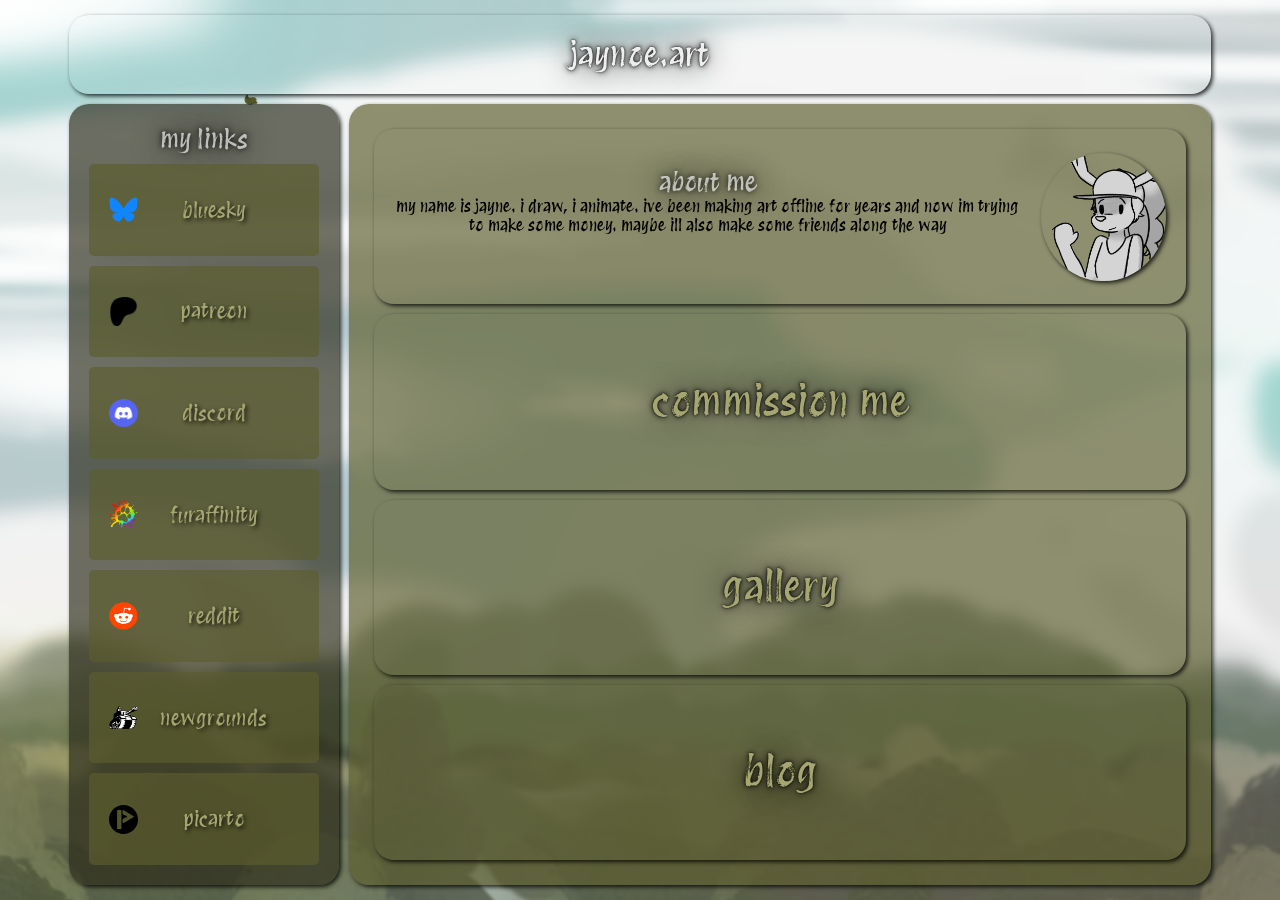
<file: index.html>
<!DOCTYPE html>
<html>
    <head>
        <title>jaynoe's home page</title>
        <link rel="icon" type="image/x-icon" href="logo.png">
        <link rel="stylesheet" href="css/styles.css">
        <link rel="preconnect" href="https://fonts.googleapis.com">
        <link rel="preconnect" href="https://fonts.gstatic.com" crossorigin>
        <link href="https://fonts.googleapis.com/css2?family=Protest+Revolution&display=swap" rel="stylesheet">
    </head>
    
    <body>

        <canvas id="bgCanvas"></canvas>

        <header>
            <div>
                <h1> jaynoe.art </h1>
            </div>
        </header>

        <main>
            <div id="left">
                <h2> my links </h2>
                <button class="link-button" onclick="location.href='https://bsky.app/profile/jaynoe.art';">
                    <img src="css/resources/Bluesky_Logo.svg">
                    <a href="https://bsky.app/profile/jaynoe.art">bluesky</a>
                </button>
                <button class="link-button" onclick="location.href='https://www.patreon.com/jaynoedotart';">
                    <img src="css/resources/patreon-logo.png">
                    <a href="https://www.patreon.com/jaynoedotart">patreon</a>
                </button>
                <button class="link-button" onclick="location.href='https://discord.gg/tAfQxc4gR';">
                    <img src="css/resources/discord-logo.png">
                    <a href="https://discord.gg/tAfQxc4gR">discord</a>
                </button>
                <button class="link-button" onclick="location.href='https://www.furaffinity.net/user/jaynoedotart/';">
                    <img src="css/resources/Fur_Affinity_logo.png">
                    <a href="https://www.furaffinity.net/user/jaynoedotart/">furaffinity</a>
                </button>
                <button class="link-button" onclick="location.href='https://www.reddit.com/user/jaynoedotart';">
                    <img src="css/resources/Reddit-Logo.svg">
                    <a href="https://www.reddit.com/user/jaynoedotart">reddit</a>
                </button>
                <button class="link-button" onclick="location.href='https://jaynoedotart.newgrounds.com/';">
                    <img src="css/resources/newgrounds-logo.png">
                    <a href="https://jaynoedotart.newgrounds.com/">newgrounds</a>
                </button>
                <button class="link-button" onclick="location.href='https://www.picarto.tv/jaynoedotart';">
                    <img src="css/resources/picarto-logo.svg">
                    <a href="https://www.picarto.tv/jaynoedotart">picarto</a>
                </button>
            </div>
            <div id="right">
                <div id="aboutDiv">
                    <div id="aboutTextDiv">
                        <h2> about me </h2>
                        <p> 
                            my name is jayne. i draw, i animate. 
                            ive been making art offline for years and now im trying to make some money. 
                            maybe ill also make some friends along the way
                        </p>
                    </div>
                    <img src="css/resources/wave.gif">
                </div>
                
                <div id="commDiv">
                    <a href="https://forms.gle/j5mCqu4SHCNpJDyo8">commission me</a>
                </div>
                
                <div>
                    <a href="html/gallery">gallery</a>
                </div>
                <div>
                    <a href="html/blog">blog</a>
                </div>                
            </div>
        </main>
        
        <script src="script.js"></script>
    </body>
</html>
</file>
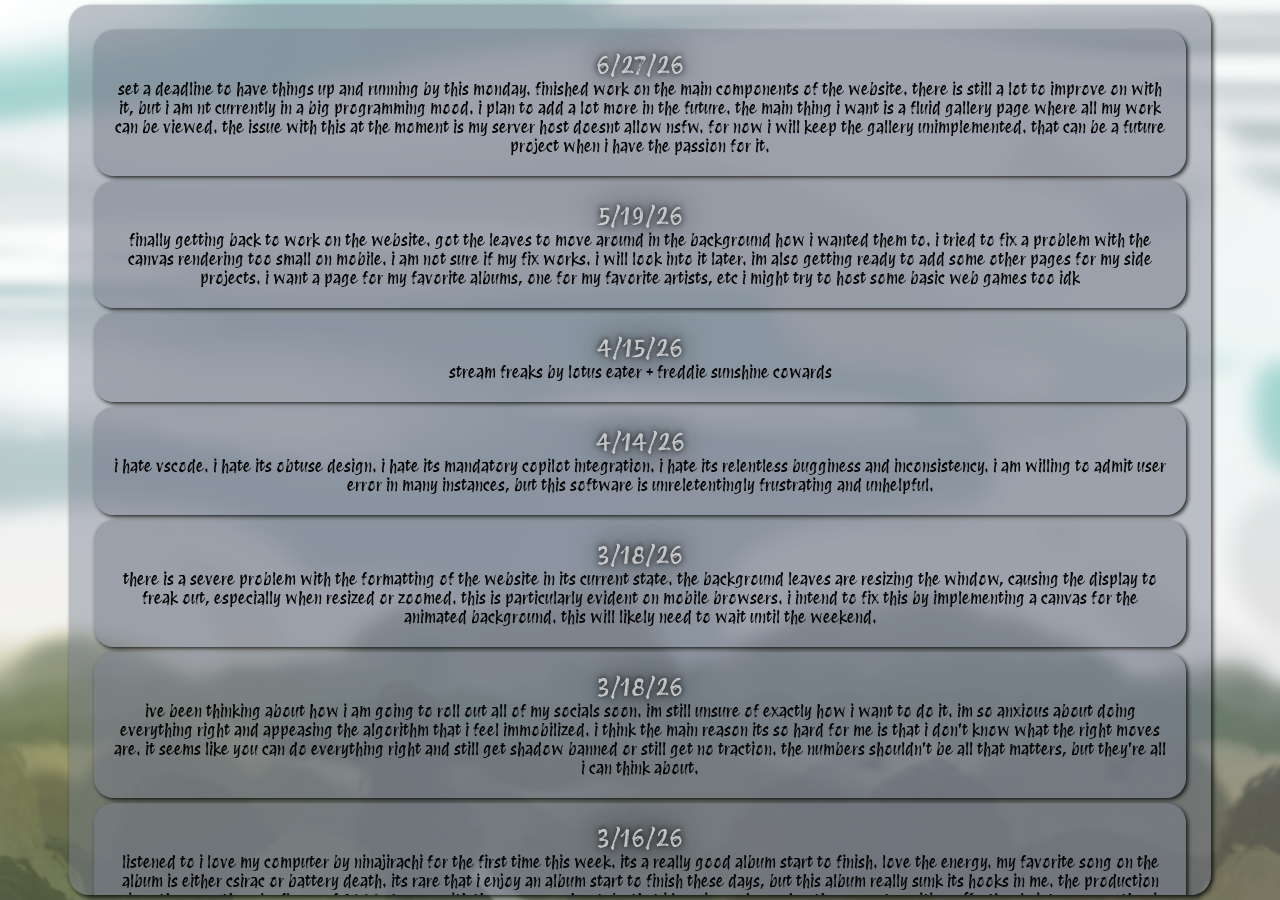
<file: html/blog.html>
<html>
    <head>
        <link rel="stylesheet" href="../css/styles.css">
        <link rel="preconnect" href="https://fonts.googleapis.com">
        <link rel="preconnect" href="https://fonts.gstatic.com" crossorigin>
        <link href="https://fonts.googleapis.com/css2?family=Protest+Revolution&display=swap" rel="stylesheet">
        <style>
            #blog-container {
                overflow: scroll;
                background: #787e8d77;
            }
            #blog-container div {
                background: #787e8d77;
            }
        </style>
    </head>

    <body>
        <div id="blog-container">
            <div>
                <h2>6/27/26</h2>
                <p>
                    set a deadline to have things up and running by this monday. finished work on the main components of the website. there is still a lot to improve on with it, 
                    but i am nt currently in a big programming mood. i plan to add a lot more in the future. the main thing i want is a fluid gallery page where all my work can be viewed.
                    the issue with this at the moment is my server host doesnt allow nsfw. for now i will keep the gallery unimplemented. that can be a future project when i have the passion for it.
                </p>
            </div>
            <div>
                <h2>5/19/26</h2>
                <p>
                    finally getting back to work on the website. got the leaves to move around in the background how i wanted them to. 
                    i tried to fix a problem with the canvas rendering too small on mobile. i am not sure if my fix works. i will look into it later.
                    im also getting ready to add some other pages for my side projects. i want a page for my favorite albums, one for my favorite artists, etc 
                    i might try to host some basic web games too idk
                </p>
            </div>
            <div>
                <h2>4/15/26</h2>
                <p>
                stream freaks by lotus eater + freddie sunshine cowards
                </p>
            </div>
            <div>
                <h2>4/14/26</h2>
                <p>
                i hate vscode. i hate its obtuse design. i hate its mandatory copilot integration. i hate its relentless bugginess and inconsistency. i am willing to admit user error in many instances, but this software is unreletentingly frustrating and unhelpful.
                </p>
            </div>
            <div>
                <h2>3/18/26</h2>
                <p>
                there is a severe problem with the formatting of the website in its current state. the background leaves are resizing the window, causing the display to freak out, especially when resized or zoomed. this is particularly evident on mobile browsers. i intend to fix this by implementing a canvas for the animated background. this will likely need to wait until the weekend.
                </p>
            </div>
            <div>
                <h2>3/18/26</h2>
                <p>
                ive been thinking about how i am going to roll out all of my socials soon. im still unsure of exactly how i want to do it. im so anxious about doing everything right and appeasing the algorithm that i feel immobilized. i think the main reason its so hard for me is that i don't know what the right moves are. it seems like you can do everything right and still get shadow banned or still get no traction. the numbers shouldn't be all that matters, but they're all i can think about.
                </p>
            </div>
            <div>
                <h2>3/16/26</h2>
                <p>
                    listened to i love my computer by ninajirachi for the first time this week. its a really good album start to finish. love the energy. my favorite song on the album is either csirac or battery death. 
                    its rare that i enjoy an album start to finish these days, but this album really sunk its hooks in me. 
                    the production mixes the smooth, calm flows of 2000s trance with the more punchy stabs that i love in modern edm. the songs transition effortlessly into one another in a satisfying way. keeps the energy up.
                    the lyrics are almost disconcertingly relatable. the nostalgia for adolescencence in the 00s mixes with complex emotions of growing up in the information age. i was thinking about infohazard today.
                    as i was listening to the song, i was turning over in my head whether it was in good taste or not. it is a dance oriented song about a snuff film she stumbled onto when she was using the computer as a child.
                    ultimately there is nothing wrong with the song. it is a product of her experience and an expression of her feelings about a complicated trauma in her childhood. 
                    expressing oneself through music can be cathartic. that the song has an upbeat tempo does not inherently make it light or positive. electronic music is as viable a medium as any for complex emotional expression, 
                    and this topic was handled tastefully. the remixes of some of the other tracks on the album have been excellent too. underscores' remix of its you melts. felt like i was 12 again listening to dubstep for the first time.
                    also s/o horsegiirl, nice groove on the delete remix. if youre reading this go listen to the album god damn
                </p>
            </div>

            <div>
                <h2>3/15/26</h2>
                <p>
                    set up the blog and the gallery pages for the site today. they are not finished yet, but at least they are properly up
                </p>
            </div>
        </div>
        <script src="../script.js"></script>
    </body>
</html>
</file>
<file: css/styles.css>
* {
    margin: 0;
    padding: 0;
    font-family: "Protest Revolution", sans-serif;
    font-weight: 400;
    font-style: normal;
}

body {
    margin: 0 auto;
    background: url('resources/bg\ medium.png') no-repeat;
    background-size: cover;
    width: 90%;
    height: 100vh;
    display:flex;
    flex-direction: column;
    overflow-x: hidden;
    overflow-y: hidden;
}

canvas {
    position: absolute;
    margin: 0;
    padding: 0;
    top: 0;
    left: 0;
    z-index: -1;
    width: 100vw;
    height: 100vh;
}

header {
    margin-top: 10px;
    width: 100%;
    text-align:center;
}

h1 {
  color: #fffe;
  text-shadow: 0 0 2px black, 0 0 6px black, 0 0 30px black;
}

h2 {
    font-size: 25px;
    color:#fffa;
    text-shadow: 0 0 6px black, 0 0 30px black;
}

main {
    margin-bottom:10px;
    flex:1;
    width: 100%;
    display: flex;
}

div {
    border-radius: 20px;
    padding: 20px;
    margin: 5px;
    box-shadow: 2px 2px 4px #000c;
    text-align:center;
}

#aboutDiv {
    
    text-align:center;
    display: flex;
    align-items: center;
}

#aboutDiv div {
    display:flex;
    flex-direction: column;
    border-radius: 0px;
    padding: 0px;
    padding-right: 20px;
    margin: 0px;
    box-shadow: 2px 2px 4px #0000;
    flex: 1;
    min-height: 100px;
}

#aboutDiv img {
    border-radius: 100%;
    max-height: 200px; 
    height: 10vw;
    padding: 0px;
    margin: 0px;
    box-shadow: 2px 2px 4px #000c;
    text-align:center;
    display: flex;
    align-items: center;
}

#commDiv {
    border-radius: 20px;
    padding: 20px;
    margin: 5px;
    box-shadow: 2px 2px 4px #000c;
    text-align:center;
    
}

#commDiv a {
    animation-name: f;
    animation-duration: 2s;
    animation-iteration-count: infinite;
}

@keyframes f {
    0% {text-shadow: 1px 1px 20px #2a2b1aaa; color: #A5A671;}
    50% {text-shadow: 1px 1px 30px #fff; color: #2a2b1aaa;}
    100% {text-shadow: 1px 1px 20px #2a2b1aaa; color: #A5A671;}
}

a {
    width: 100%;
    font-size: 40px;
    color: #A5A671;
    text-decoration: none;
    text-shadow: 0 0 2px black, 0 0 6px black, 0 0 30px black;
}

a:hover {
    color: #fffe;
}

#left {
    flex:0 0 20%;
    background: #2a2b1aaa;
    width: 20%;
    min-width: 200px;
    text-align: center;
    display: flex;
    flex-direction: column;
}

#right {
    flex:1;
    background: #5c5e2daa;
    display: flex;
    flex-direction: column;
}

#right div {
    flex:1;
    display: flex;
    align-items: center;
}

.link-button {
    flex:1;
    padding: 20px;
    width: 100%;
    display: flex;
    align-items: center;
    margin-top: 10px;
    background: #5c5e2daa;
    border: none;
    border-radius: 5px;
}

.link-button:hover {
    background: #5c5e2d; 
    box-shadow: 1px 1px 2px #000c;   
}

.link-button a {
    width: 80%;
    font-size: 20px;
    color:#A5A671;
    text-shadow: 2px 2px 4px #000c;
}

.link-button img {
    width: 15%;
}
</file>
